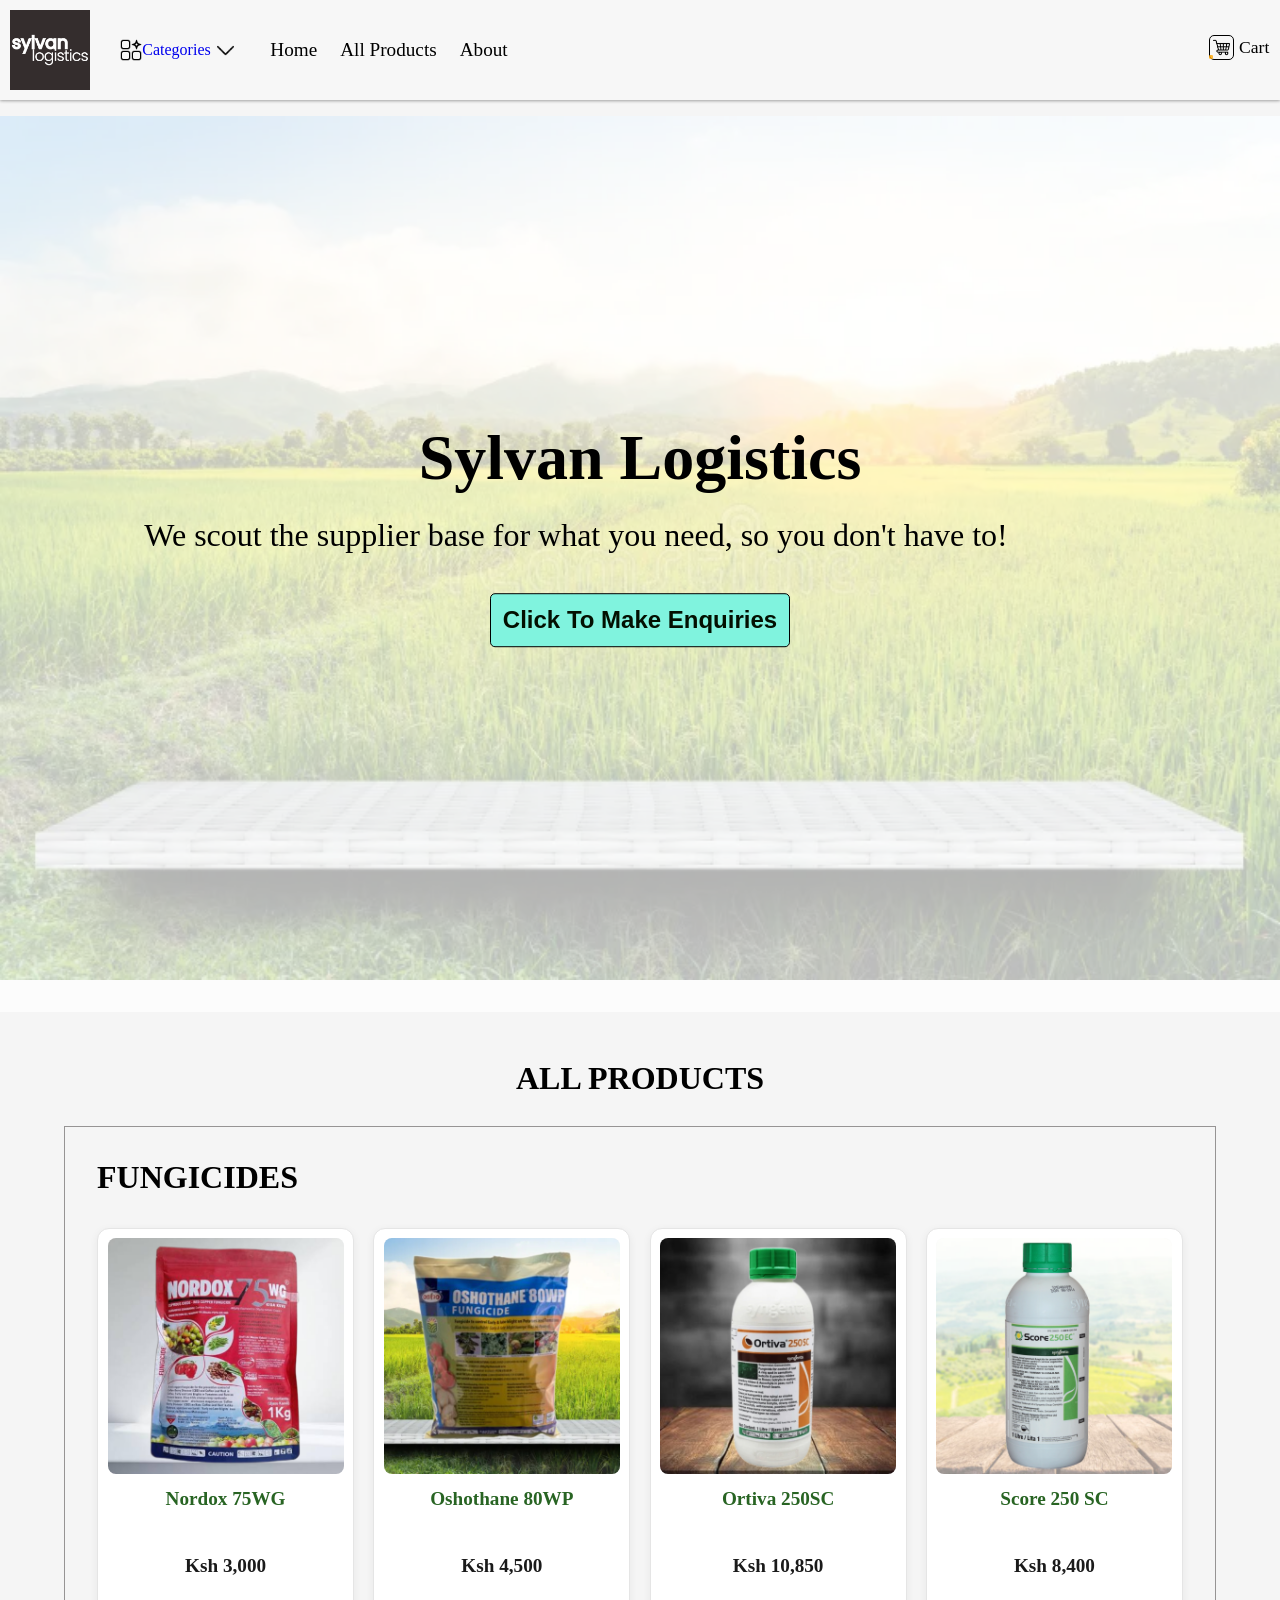
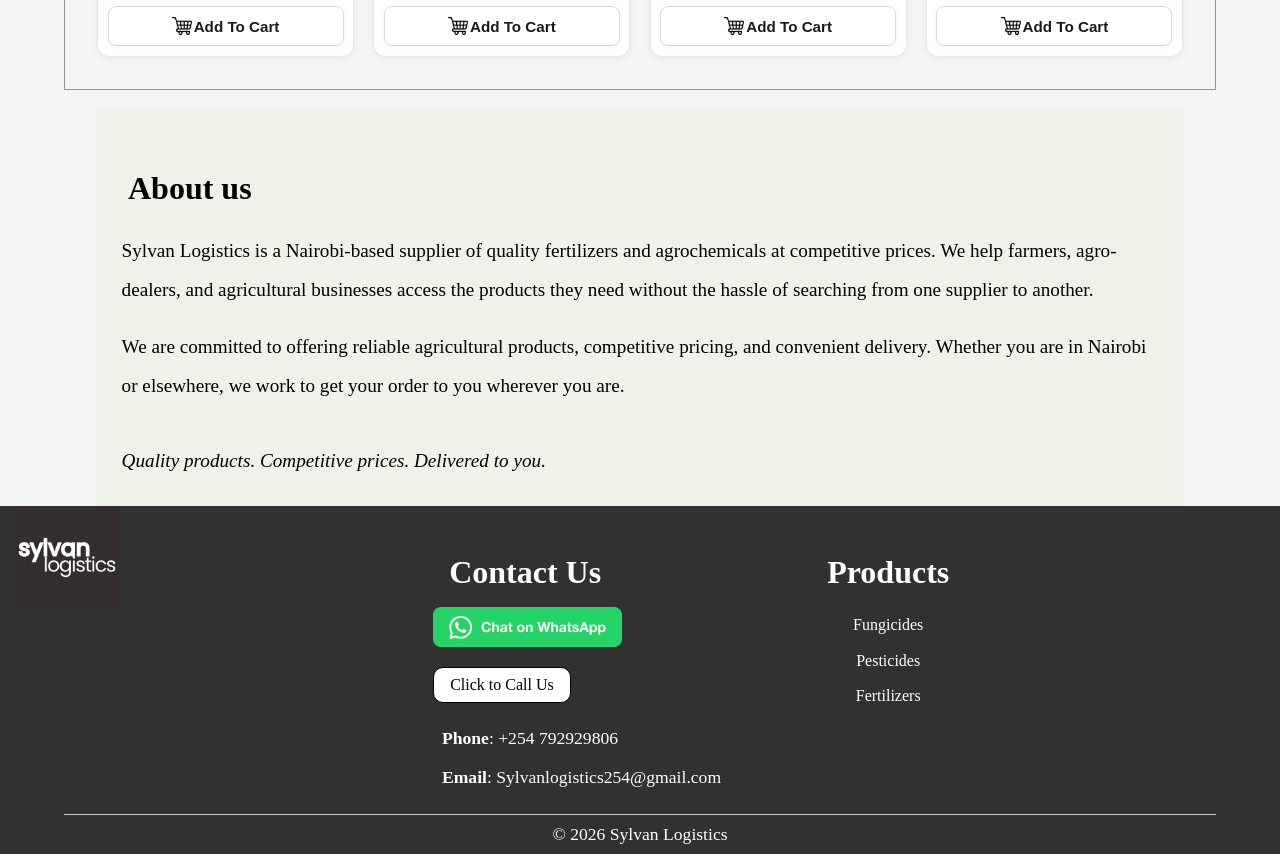
<file: index.html>
<!DOCTYPE html>
<html lang="en">
<head>
    <meta charset="UTF-8">
    <meta name="viewport" content="width=device-width, initial-scale=1.0">
    <link rel="stylesheet" href="index.css">
    <title>Sylvan Logistics</title>
</head>

<body class="main-html">
    <header class="right-slide">
        <nav>
            <ul class="header-style-1">
                <!-- <li class="logo"> -->
                
                    <img src="./assets/logo/Sylvan Logistics logo -black bg.png" alt="placeholder logo" class="logo-image">

                    <li class="categories-container">
                        <div class="nav-and-icon">                    
                            <a href="#Categories" class="categories-link">
                                <img class="categories-icon" src="/assets/icon/categories.png" alt="">
                                <span class="categories-text">Categories</span>
                            </a>
                            <img src="assets/icon/down-arrow.png" alt="down-arrow" class="down-arrow">
                            <img src="assets/icon/up-arrow.png" alt="up-arrow" class="up-arrow">   
                        </div>
                        <ul class="drop-menu">
                            <li class="drop-menu-item"><a href="#Fungicides">Fungicides</a></li>
                            <li class="drop-menu-item"><a href="#Pesticides">Pesticides</a></li>
                            <li class="drop-menu-item"><a href="#Ferilizers">Fertilizers</a></li>
                        </ul> 
                    </li>    
                                
                <div class="left-aligned-nav">       
                    <li>
                        <a href="index.html#home">Home</a>
                    </li>          
                    <li class="all-products-container">
                        <a href="#All-products">All Products</a>
                    </li>
                                    
                    <li><a href="#About">About</a></li>
                    <!-- <li><a href="#Testimonials">Testimonials</a></li> -->
                </div>
                
                <div class="right-aligned-nav">

                    <!-- <div class="contact-buttons">                
                        <a class="whatsapp-contact-button" aria-label="Chat on WhatsApp" href="https://wa.me/254701973009"> 
                            <img class="whatsapp-icon" alt="Chat on WhatsApp" src="/assets/icon/whatsapp.png"/>
                        </a>
                        <a href="tel:+254792929806">
                            <img class="phone-icon" src="/assets/icon/phone.png" alt="phone-icon">
                        </a>                        
                    </div>  -->

                    <li class="cart-container">                        
                        <span class="cart-items-display"></span><img src="assets/icon/shopping-cart png.png" alt="cart icon" class="cart-icon">
                        <p>Cart</p>
                    </li>

                    <img class="menu-icon" src="./assets/icon/menu icon.png" alt="menu-icon">
                </div>
                
            </ul>                
        </nav>
    </header>

    <main>
        <section class="hero">

            <video class="hero-video hero-styling" autoplay loop muted
                    poster="/assets/website background images/JPG/farm bg2.jpg">
                <source src="/assets/video/hero-video-1-240.mp4" type="video/mp4">
            </video>  
            <div class="hero-content">
                <h1 class="fade-slide-in hero-styling">Sylvan Logistics
                    <!-- <span>
                        <p class="animated-paragraph tagline">Your friendly neighbourhood agro-dealer.</p>
                    </span> -->
                </h1>                
                <p class="animated-paragraph hero-styling">We scout the supplier base for what you need, so you don't have to!
                </p>
                <button class="hero-cta"><a href="#Contact">Click to make enquiries</a></button>
            </div>
            
        </section>
        
        <section class="All-products-container">
            <h2 id="All-products">
                ALL PRODUCTS <span class="sum-of-all-products"></span>                                     
            </h2>
            
        </section>        
        
        <section id="Fungicides" class="categories-styling">
        
            <h2>FUNGICIDES</h2>

            <section class="products-container">
                
                <div class="product" 
                    data-name="Nordox 75WG"
                    data-price="3000"
                    data-image="/assets/products/PNG/red copper canva.png">
                    
                    <img class="product-image" src="/assets/products/PNG/red copper canva.png" alt="Nordox 75WG">

                    <h3>Nordox 75WG</h3>
                    
                    <p class="price">Ksh 3,000</p>
                    
                    <button class="nav-and-icon cart-btn">
                        <img src="assets/icon/shopping-cart png.png" alt="cart icon" class="cart-icon">
                        <div class="cart-cta-link"><a href="#Add To Cart">Add To Cart</a></div>
                    </button>
                    
                    <!-- <button class="order-by-whatsapp">
                        <img src="assets/icon/whatsapp.png" alt="cart icon" class="whatsapp-icon">
                        <a class="whatsapp-cta-link">Order on WhatsApp</a>                 
                    </button>            -->
                </div>
                            
                <div class="product"
                    data-name="Oshothane 80WP"
                    data-price="4500"
                    data-image="/assets/products/PNG/Oshothane5kg canva.png">
                    
                    <img class="product-image" src="/assets/products/PNG/Oshothane5kg canva.png" alt="Oshothane 80WP">

                    <h3>Oshothane 80WP</h3>

                    <p class="price">Ksh 4,500</p>

                    <button class="nav-and-icon cart-btn">
                        <img src="assets/icon/shopping-cart png.png" alt="cart icon" class="cart-icon">
                        <div class="cart-cta-link"><a href="#Add To Cart">Add To Cart</a></div>
                    </button>
                    
                    <!-- <button class="order-by-whatsapp">
                        <img src="assets/icon/whatsapp.png" alt="cart icon" class="whatsapp-icon">
                        <a class="whatsapp-cta-link">Order on WhatsApp</a>                 
                    </button> -->
                </div>

                <div class="product"
                    data-name="Ortiva 250SC"
                    data-price="10850"
                    data-image="/assets/products/PNG/Ortiva 250sc 1liter canva.png">
                    
                    <img class="product-image" src="/assets/products/PNG/Ortiva 250sc 1liter canva.png" alt="Ortiva 250SC">

                    <h3>Ortiva 250SC</h3>

                    <p class="price">Ksh 10,850</p>

                    <button class="nav-and-icon cart-btn">
                        <img src="assets/icon/shopping-cart png.png" alt="cart icon" class="cart-icon">
                        <a href="#Add To Cart" class="cart-cta-link">Add To Cart</a>
                    </button>
                    
                    <!-- <button class="order-by-whatsapp">
                        <img src="assets/icon/whatsapp.png" alt="cart icon" class="whatsapp-icon">
                        <a class="whatsapp-cta-link">Order on WhatsApp</a>                 
                    </button> -->

                </div>

                <div class="product"
                    data-name="Score 250EC"
                    data-price="8400"
                    data-image="/assets/products/PNG/Score canva.png">

                    <img class="product-image" src="/assets/products/PNG/Score canva.png" alt="Score 250 SC">

                    <h3>Score 250 SC</h3>

                    <p class="price">Ksh 8,400</p>

                    <button class="nav-and-icon cart-btn">
                        <img src="assets/icon/shopping-cart png.png" alt="cart icon" class="cart-icon">
                        <div class="cart-cta-link"><a href="#Add To Cart">Add To Cart</a></div>
                    </button>
                    
                    <!-- <button class="order-by-whatsapp">
                        <img src="assets/icon/whatsapp.png" alt="cart icon" class="whatsapp-icon">
                        <a class="whatsapp-cta-link">Order on WhatsApp</a>                 
                    </button> -->
                </div>
            </section> 
        </section>
        <section class="section-styling" id="About">
            <h2 >About us</h2>
            <p>Sylvan Logistics is a Nairobi-based supplier of quality fertilizers and agrochemicals at competitive prices. We help farmers, agro-dealers, and agricultural businesses access the products they need without the hassle of searching from one supplier to another.</p>
            <p>We are committed to offering reliable agricultural products, competitive pricing, and convenient delivery. Whether you are in Nairobi or elsewhere, we work to get your order to you wherever you are.</p>
            <br>
            <p class="tagline">Quality products. Competitive prices. Delivered to you.</p>
        </section>

        
    </main>    
    
    <img src="assets/icon/up-arrow.png" alt="down-arrow" class="scroll-up-arrow">

    <footer>
        
        <div class="upper-footer">        
            <img src="./assets/logo/Sylvan Logistics logo -black bg.png" alt="placeholder logo" class="logo-image">
            
            <section class="contact">
                <h2 id="Contact">Contact Us</h2>
                <div class="contact-buttons">                
                    <a aria-label="Chat on WhatsApp" href="https://wa.me/254701973009"> 
                        <img class="whatsapp-contact-button" alt="Chat on WhatsApp" src="/assets/other images/ChatOnWhatsapp.png"/>
                    </a>
                    <a href="tel:+254792929806" class="call-us-link">Click to Call Us</a>
                </div>
                <p class="phone-number"><b>Phone</b>: +254 792929806</p>
                <p class="email"><b>Email</b>: Sylvanlogistics254@gmail.com</p>
            </section>

            <section class="footer-product-categories">
                <h2>Products</h2>
                <ul>
                    <li><a href="#Fungicides">Fungicides</a></li>
                    <li><a href="#Pesticides">Pesticides</a></li>
                    <li><a href="#Ferilizers">Fertilizers</a></li>
                </ul> 
            </section>
        </div>

        <div class="lower-footer">
            <p class="copyright-info">&copy <span id="copyright-year">2026</span><span id="copyright-name"> Sylvan Logistics</span></p>
        </div>
    </footer>

    <script src="./index.js" type="module"></script>

</body>
</html>
</file>
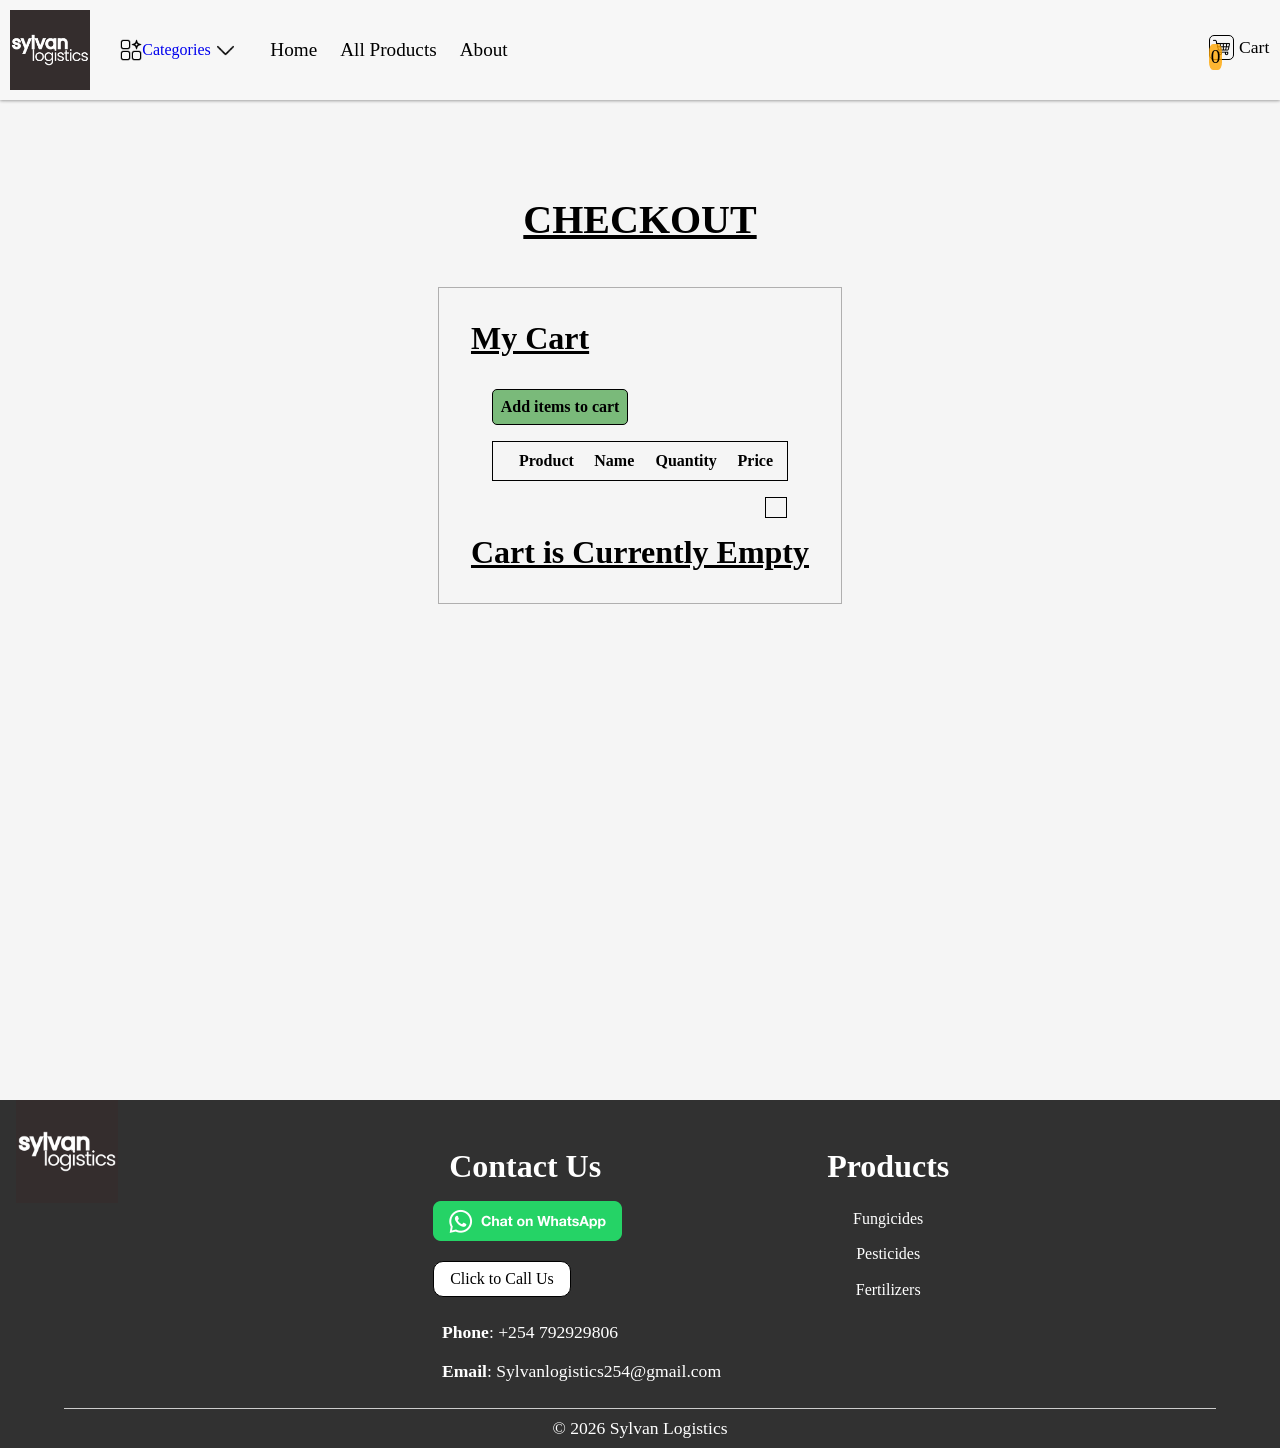
<file: cart.html>
<!DOCTYPE html>
<html lang="en">
<head>
    <meta charset="UTF-8">
    <meta name="viewport" content="width=device-width, initial-scale=1.0">
    <link rel="stylesheet" href="index.css">
    <title>Check-out</title>
</head>
<body>
    <header class="right-slide">
        <nav>
            <ul class="header-style-1">
                <!-- <li class="logo"> -->
                
                    <img src="./assets/logo/Sylvan Logistics logo -black bg.png" alt="placeholder logo" class="logo-image">

                    <li class="categories-container">
                        <div class="nav-and-icon">                    
                            <a href="#Categories" class="categories-link">
                                <img class="categories-icon" src="/assets/icon/categories.png" alt="">
                                <span class="categories-text">Categories</span>
                            </a>
                            <img src="assets/icon/down-arrow.png" alt="down-arrow" class="down-arrow">
                            <img src="assets/icon/up-arrow.png" alt="up-arrow" class="up-arrow">   
                        </div>
                        <ul class="drop-menu">
                            <li class="drop-menu-item"><a href="#Fungicides">Fungicides</a></li>
                            <li class="drop-menu-item"><a href="#Pesticides">Pesticides</a></li>
                            <li class="drop-menu-item"><a href="#Ferilizers">Fertilizers</a></li>
                        </ul> 
                    </li>    
                                
                <div class="left-aligned-nav">       
                    <li>
                        <a href="index.html#home">Home</a>
                    </li>          
                    <li class="all-products-container">
                        <a href="#All-products">All Products</a>
                    </li>
                                    
                    <li><a href="#About">About</a></li>
                    <!-- <li><a href="#Testimonials">Testimonials</a></li> -->
                </div>
                
                <div class="right-aligned-nav">

                    <!-- <div class="contact-buttons">                
                        <a class="whatsapp-contact-button" aria-label="Chat on WhatsApp" href="https://wa.me/254701973009"> 
                            <img class="whatsapp-icon" alt="Chat on WhatsApp" src="/assets/icon/whatsapp.png"/>
                        </a>
                        <a href="tel:+254792929806">
                            <img class="phone-icon" src="/assets/icon/phone.png" alt="phone-icon">
                        </a>                        
                    </div>  -->

                    <li class="cart-container">                        
                        <span class="cart-items-display"></span><img src="assets/icon/shopping-cart png.png" alt="cart icon" class="cart-icon">
                        <p>Cart</p>
                    </li>

                    <img class="menu-icon" src="./assets/icon/menu icon.png" alt="menu-icon">
                </div>
                
            </ul>                
        </nav>
    </header>
    
    <main class="cart-html">
        <h1>Checkout</h1>
        
        <div class="cart-section">

            <div class="cart-order-section"> 
                <section class="order">   
                    <h2>Order</h2>       
                    
                    <button class="cta nav-and-icon order-by-whatsapp">
                        <img src="assets/icon/whatsapp.png" alt="whatsapp-icon" class="whatsapp-icon">
                        <a class="whatsapp-cta-link">Order by WhatsApp</a>                
                    </button>

                    <p>Don't have WhatsApp? <br>Order by SMS</p>
                    
                    <button class="order-by-sms">
                        <div class="cart-cta-link"><a href="#Add To Cart">Order by SMS</a></div>
                    </button>                    

                    <p class="order-call-here">Click <a href="tel: +254792929806">Here</a><br>or dial +254792929806 <br>to confirm you've placed an order with the seller</p>
                </section>
            </div>

            <div class="cart-list-section">
                <div class="cart-list-section-header">
                    <h2>My Cart</h2>                    
                    <button class="clear-cart">Clear Cart</button>
                </div>
                <div>
                    <a class="add-more-items" href="index.html">Add items to cart</a>
                </div>
                <section class="table-section">
                    <table class="cart-table-content">
                        <tr>
                            <th></th>
                            <th>Product</th>
                            <th>Name</th>
                            <th>Quantity</th>
                            <th>Price</th>
                        </tr>
                        
                    </table>
                    <h3 class="total-amount"></h3>
                    <h2 class="cart-is-empty">Cart is Currently Empty</h2>
                </section>
            </div>
        </div>
    </main>

     <footer>
        
        <div class="upper-footer">        
            <img src="./assets/logo/Sylvan Logistics logo -black bg.png" alt="placeholder logo" class="logo-image">
            
            <section class="contact">
                <h2 id="Contact">Contact Us</h2>
                <div class="contact-buttons">                
                    <a aria-label="Chat on WhatsApp" href="https://wa.me/254701973009"> 
                        <img class="whatsapp-contact-button" alt="Chat on WhatsApp" src="/assets/other images/ChatOnWhatsapp.png"/>
                    </a>
                    <a href="tel:+254792929806" class="call-us-link">Click to Call Us</a>
                </div>
                <p class="phone-number"><b>Phone</b>: +254 792929806</p>
                <p class="email"><b>Email</b>: Sylvanlogistics254@gmail.com</p>
            </section>

            <section class="footer-product-categories">
                <h2>Products</h2>
                <ul>
                    <li><a href="#Fungicides">Fungicides</a></li>
                    <li><a href="#Pesticides">Pesticides</a></li>
                    <li><a href="#Ferilizers">Fertilizers</a></li>
                </ul> 
            </section>
        </div>

        <div class="lower-footer">
            <p class="copyright-info">&copy <span id="copyright-year">2026</span><span id="copyright-name"> Sylvan Logistics</span></p>
        </div>
    </footer>

    <script src="/index.js" type="module"></script>        
</body>
</html>
</file>
<file: index.css>
*{
    margin: 0;
    padding: 0;
    box-sizing: border-box;
}
body{
    display: grid;
    grid-template-rows: auto minmax(min-content, 1fr) auto;
    min-height: 100vh;
    /* background: url("./assets/website background images/WEBP/12.webp") no-repeat center/cover whitesmoke; */
    background-color: whitesmoke;
    scroll-behavior: smooth;
    overflow-x: hidden;
}
h1{
    margin-top: 1.5em;
    padding: 0.5em 0.5em 0.1em;
    font-size: clamp(1.5rem, 5vw, 4rem)
}
h2{
    margin-top: 1em;
    padding: 0.5em;
    font-size: clamp(1.3rem, 5vw, 2rem);
}
h3{
    font-size: clamp(1.2rem, 5vw, 1.8rem);
}
p{
    padding: 0.5em;
    /* font-size: 1.2rem; */
}
a{    
    text-decoration: none;
}
li{
    list-style: none;
}
button{
    display: block;
}
header{
    width: 100%;
    z-index: 10;
    background-color: rgb(255, 255, 255, 0.2);
    box-shadow: 0px 1px 3px 0px rgba(0, 0, 0, 0.3), 0px 1px 2px 0px rgba(0, 0, 0, 0.06);
    margin-bottom: 1em;
}
@media(max-width : 768px){
    
    header .header-style-1{
        width: 100%;
        height: auto;  
        position: relative;
        top: auto;
        padding-top:1em;
        margin-bottom: 1em;
        box-shadow: none;  
        display: flex;
        align-items: center;
        justify-content: space-between; 
    }
    .left-aligned-nav{
        position: absolute;
        top: 3.9em;
        right: 0;
        width: 50vw;
        height: 70vh;
        text-align: center;
        background-color: rgb(0, 0, 0, 0.8);
    }
    nav .left-aligned-nav a{
        color: white;
        font-weight: bold;
        font-size: 1.3rem;
        border-bottom: 1px solid;
        display: block;
        width: 100%;
    }
    nav .left-aligned-nav li{
        width: 100%;
    }
    header nav .logo-image{
        width: 10%;
        margin-right: 0;
    }
    nav .categories-container{
        margin-top: 1em;
        margin-right: auto;
    }
    nav .categories-link{
        margin-top: -1em;
    }
    nav .categories-text{
        display: none;
    }
    .down-arrow{
        margin-top: -1em;
    }
    .drop-menu-item:not(:last-child){
        border-bottom: none;
    }
    nav .right-aligned-nav{
        margin-right: 0.5em;
        gap: 8px;
    }
    .hero{
        /* margin-top: 1em; */
    }
    .hero-video{
        width: 100%;
        height: auto;
    }
    .hero-content{
        margin-top: 1em;
        padding-top: 1em;
        padding-bottom: 2em;
    }
    .hero-content .hero-cta{
        font-size: 0.7em;
    }
    .product .whatsapp-icon{
        width: 20px;
    }
    .productPage{
        flex-direction: column;
    }
    .productPage-order{
        margin: 1em;
        width: 100%;
    }
    .productPage .productPage-info{
        /* width: 80%; */
        margin: 1em auto;
    }
    .productPage-image{
        margin: 1em auto;
    }
    .cart-section{
        flex-direction: column;
        justify-content: space-evenly;
        gap: 2em;
    }
    .cart-html h2{
        font-size: clamp(1rem, 10vw, 1.8rem) !important;
        text-transform: uppercase;
        text-decoration: underline;
    }
    .cart-list-section{
        width: auto;
        overflow-x: auto;
        margin: 0 auto;
        padding: 0em 1em;
    }
    .cart-section .cart-order-section{
        margin: 0 auto;
        /* width: 60%; */
    }
    .contact .contact-buttons{
        flex-direction: column;
        align-items: flex-start;
        gap: 0.5em;
    }
    .contact .whatsapp-contact-button{
        width: 140px; 
    }
    .upper-footer{
        flex-direction: column;
        width: 90%;
        max-width: 320px;
        gap: 1em;
    }    
    .contact,
    .footer-product-categories{
        /* margin: 0 auto; */
        margin: 1em;
    }
}
.header-style-1{
    color: black;
    display: flex;
    align-items: center;
    justify-content: space-between;
    height: 100px;
    font-size: 1.2rem;    
    padding-top: 1.2em;
    padding-bottom: 1.2em;    
}
nav li{
    padding: 0.4em 0.1em;
    font-weight: 500;
    white-space: nowrap;
}
nav li:hover:not(.logo):not(.cart-container){
    background-color: rgb(161, 245, 230);
    border-radius: 2px;
}
nav li.active:not(.logo){
    border-bottom: 2px solid;
}
nav li.active a:not(.drop-menu-item a){
    color: rgb(9, 84, 86);
}
nav .logo{
    margin: 0.5em;
    width: fit-content;
    display: flex;
    background-color: red;
}
nav .logo-image{
    margin-left: 0.5em;
    margin-right: 0.5em;
    width: 80px;
}
nav .menu-icon{
    width: 40px;
    margin-left: auto;
    padding: 0.3em;
    border: 1px solid;
    border-radius: 50%;
}
.left-aligned-nav{
    display: flex;
    align-items: center;
    justify-content: flex-start;
    margin-right: auto;
    /* margin-left: auto; */
}
.left-aligned-nav a{
    color: black;
    padding: 0.4em 0.5em;
}
.categories-container{
    position: relative;
    display: flex;
    align-items: center;
    justify-content: center;
    margin-right: 1em;
    margin-left: 1em;
}
.nav-and-icon{
    display: flex;
    align-items: center;
    justify-content: center;
    gap: 2px;
}
.categories-link{
    display: flex;
    align-items: center;
    justify-content: center;
    /* margin-top: -0.5em; */
}
.categories-text{
    font-size: clamp(0.8rem, 5vw, 1rem)
}
.down-arrow,
.up-arrow {
    width: 25px;
}
.up-arrow {
    display: none;
}
.drop-menu{
    position: absolute;
    top: 100%;
    margin-top: 0.5em;
    border: 1px solid #333;
    width: 100%;
    display: none;
    background-color: black;
    color: white;
}
.drop-menu li:hover a{
    color: black;
}
.drop-menu a{
    display: block; 
    padding: 0.2em 0.1em;
    width: 100%;
    text-align: center;
    color: white;
}
.drop-menu-item:not(:last-child){
    border-bottom: 1px solid;
}
.right-aligned-nav{
    display: flex;
    align-items: center;
    justify-content: center;
    /* background-color: rgba(239, 246, 237, 0.9); */
    gap: 20px;
    /* padding: 0.5em; */
}
nav .contact-buttons{
    display: flex;
    align-items: center;
    gap: 1em;
}
nav .contact-buttons a{
    width: fit-content;
}
nav .whatsapp-contact-button{
    display: inline-block;
    width: 200px;
    margin-left: 0.75em;
    transition: transform 0.2s ease-in;
}
nav .whatsapp-contact-button:hover{
    transform: scale(1.04);
}
nav .call-us-link{
    display: inline-block;
    color: white;
    background-color: rgb(0, 0, 0, 0.7);
    padding: 0.7em;
    transition: transform 0.2s ease-in;  
    margin-top: 0.6em; 
    /* margin-right: 0.75em;  */
    white-space: nowrap;
}
nav .call-us-link:hover{
    transform: scale(1.04);
}
.cart-icon{
    width: 20px;
}
nav .cart-container{
    display: flex;
    align-items: center;
    padding-left: 0.75em;
    margin-top: -0.3em;
    margin-left: 2em;
    position: relative;
    z-index: 0;
    transition: transform 0.1s ease;
}
nav .cart-container:hover{
    transform: scale(1.03);
}
nav .cart-icon{
    width: 25px;
    border: 1px solid;
    padding: 0.15em;
    border-radius: 5px;
}
nav .cart-container{
    margin-left: 0;
}
nav .cart-container p{
    font-size: 1.1rem;
    padding-left: 0.3em;
}
nav .cart-items-display{
    position: absolute;
    z-index: 1;
    background-color: rgb(255, 165, 0, 0.8);
    border-radius: 30%;
    margin-top: 1em;
    padding: 0.1em;
}
.section-styling{
    width: 85%;
    background-color: rgb(233, 241, 226, 0.6);
    margin: auto;
    padding: 1em;
}
.section-styling p{
    line-height: 2;
    font-size: 1.2rem;
}
.tagline{
    font-style: italic;
}
.hero{
    display: flex;
    position: relative;
    z-index: 1;
    min-height: 0;
    overflow: hidden;
}
.hero::after{
    content: "";
    position: absolute;
    inset: 0;
    z-index: 0;
    background-color: rgba(255, 255, 255, 0.7);
    pointer-events: none;
}
.hero-video{
    display: block;
    width: 100%;
    height: auto;
    object-fit: contain;
    object-position: top center;
    position: relative;
    z-index: -1;    
    margin-bottom: 2em;
}
.hero-content{
    position: absolute;
    top: 40%;
    left: 50%;
    z-index: 1;  
    width: 80%;
    padding-top: 1em;
    transform: translate(-50%, -50%);
    text-align: center;
}
.hero-cta{
    border: 1px solid;
    background-color: rgb(128, 243, 222);
    font-weight: bold;
    font-size: clamp(1rem, 2vw, 1.5rem);
    border-radius: 5px;
    text-transform: capitalize;
    margin: 1em auto;
    padding: 0.5em;
}
.hero-cta:hover{
    background-color: rgb(134, 255, 233);  
    transform: scale(1.01);
}
.hero-cta a{
    color: rgb(3, 16, 1);
}
.hero-more-info{
    margin-top: 0;
    font-size: clamp(0.5rem, 5vw, 1rem)
}

h1 .tagline{
    font-weight: lighter;
}
.hero p{
    line-height: 1.5;
    font-size: clamp(1rem, 2.5vw, 3rem);
    padding: 0.3em;
}

.All-products-container{
    text-align: center;
}
.sum-of-all-products{
    font-weight: 100;
}
.All-products-container p{
    padding-right: 1em;
    padding-left: 1em;
}
.All-products-container a{
    text-decoration: underline;
}
.categories-styling{
    border: 1px solid #969494;
    margin: 0.8em auto;
    width: 90%;
    padding: 1em;
}
.categories-styling h2{
    margin-top: 0;
    margin-bottom: 0;
}
.cart-html h1{
    text-align: center;
    text-decoration: underline;
    text-transform: uppercase;
    margin-bottom: 1em;
    font-size: clamp(1.5rem, 8vw, 2.5rem);
}
.cart-section{
    display: flex;
    justify-content: space-around;
    gap: 2em;
    font-size: clamp(1rem, 1.2vw, 2rem);
}
.cart-list-section{
    border: 1px solid #b0afaf;
    margin-bottom: 1em;
    margin-right: auto;
    margin-left: auto;
    padding: 1em;
}
.cart-list-section-header{
    display: flex;
    align-items: center;
    justify-content:flex-start;
    padding-bottom: 0;
}
.cart-list-section h2{
    text-decoration: underline;
    margin-bottom: 0;
    margin-top: 0;
    width: fit-content;
}
.cart-order-section {
    display: flex;
    padding-bottom: 0;
    margin-left: 1em;
}
.cart-order-section .order-by-whatsapp{
    margin-bottom: 0;
}
.cart-table-content{
    margin: 1em auto;
}
.cart-table-content img{
    width:50px;
}
.total-amount{
    text-align: right;
    margin-right: 2em;
    margin-left: auto;
    padding: 0.5em;
    border: 1px solid;
    width: fit-content;
    font-size: clamp(1rem, 5vw, 1.2rem);
}
.order-by-sms{
    margin: 1em auto;
    border-radius: 5px;
    border: 1px solid;
    background-color: rgba(0, 0, 0, 0.3);
    /* width: 60%; */
    transition: transform 0.2s ease;
}
.order-by-sms:hover{
    transform: scale(1.02);
    background-color: rgba(0, 0, 0, 0.2);
}
.order-by-sms a{
    padding: 1em 2em;
    color: black;    
    font-weight: bold;
}
.order-call-here{
    width: fit-content;
    font-style: italic;
    border-top: 1px solid;
}
.order-call-here a{
    text-decoration: underline;
}
table{
    border: 1px solid;
    width: 80%;
    border-collapse: separate;
    border-spacing: 10px;
    empty-cells: hide;
}
td{
    text-align: center;
    padding: 0.1em;
}
.product-quantity{
    display: flex;
    align-items: center;
    justify-content: space-evenly;
    margin-top: 2em;
}
.minus,
.plus{
    font-size: clamp(1rem, 1.2vw, 2rem);
    font-weight: bold;
    border: 1px solid;
    padding: 0.2em 0.3em;
    margin: 0.5em;
    cursor: pointer;
}
.minus{
    background-color: rgb(128, 128, 128, 0.5);
}
.plus{
    background-color: rgb(255, 165, 0, 0.8);
}
.cart-is-empty{
    text-align: left;
    margin: auto;
}
.clear-cart{
    padding: 0.5em 1em;
    margin-left: auto;
    margin-right: 3em;
    background-color: rgb(0, 255, 255, 0.5);
    font-weight: bold;
    border: 1px solid;
    display: block;
    text-align: right;
}
.cart-list-section .add-more-items {
    margin-left: 2.3em;
    margin-bottom: 0;
    padding: 0.5em;
    border: 1px solid;
    background-color: rgb(0, 128, 0, 0.5);
    text-decoration: none;
}
.add-more-items{
    display: block;
    width: fit-content;
    margin: 1em auto -2em;
    padding-bottom: 0;
    font-weight: bold;
    text-decoration: underline;
    border-radius: 5px;
    transition: transform 0.5s ease;
    color: black;
}
.add-more-items:hover{
    transform: scale(1.02);
}
.cart-table-content .recycle-bin{
    width: 15px;
}
.cart-btn{
     margin: 0.5em auto 0;
     transition: transform 0.25s ease, box-shadow 0.25s ease;
     width: 100%;
     border: 1px solid #d8d8d8;
     border-radius: 8px;
     background-color: white;
     color: #1a1a1a;
     font-weight: 700;
     font-size: clamp(0.85rem, 3.5vw, 0.95rem);
     padding: 0.6em;
     box-shadow: 0 1px 4px rgba(0,0,0,0.06);
}
.cart-btn:hover{
    transform: translateY(-2px);
    box-shadow: 0 4px 10px rgba(0,0,0,0.1);
    background-color: #fafafa;
}
.cart-btn a{    
    color: #1a1a1a;   
}
.products-container{
    display: grid;
    grid-template-columns:repeat(auto-fit, minmax(100px, 1fr));
    gap: 1.2em;
    margin: 1em auto;  
    padding: 0 1em;  
}
.product{
    border: 1px solid #e5e5e5;
    border-radius: 12px;
    background-color: white;
    width: 100%;
    padding: 0.6em;
    text-align: center;
    transition: transform 0.25s ease, box-shadow 0.25s ease;
    box-shadow: 0 2px 8px rgba(0,0,0,0.06); 
    cursor: pointer;
    display: flex;
    flex-direction: column;
    overflow: hidden;
}
.product:hover{
    box-shadow: 0 8px 20px rgba(0,0,0,0.12);
    transform: translateY(-4px);
}
.product-image{
    width: 100%;
    aspect-ratio: 1 / 1;
    object-fit: contain;  
    border-radius: 8px;
    background-color: #fafafa;  
    margin-bottom: 0.5em;
}
.product-image:hover{
    transform: scale(1.04);
}
.product h3{
    font-size: clamp(0.95rem, 4vw, 1.2rem);
    color: rgb(40, 100, 35);  
    margin: 0.3em 0;
    min-height: 2.4em;
}
.price{
    font-size: clamp(1rem, 5vw, 1.2rem);
    font-weight: 800;
    color: #1a1a1a;
    margin: 0.3em 0 0.6em;
}
.cart{
    width: 50%;
    margin: 1dvh auto 1em;
    background-color: rgb(194, 244, 186);
}
.order-by-whatsapp{
    display: flex;
    flex-direction: column;
    align-items: center;
    justify-content: center;
    gap: 0.2em;
    border-radius: 12px;
    margin: 0.5em auto 0;
    padding: 0.5em 0.3em;
    width: 100%;
    background-color: rgb(37, 211, 102);
    box-shadow: 0 1px 4px rgba(0,0,0,0.08);
    transition: transform 0.25s ease, box-shadow 0.25s ease, background-color 0.2s ease;

}
.order-by-whatsapp:hover{
    background-color: rgb(29, 190, 88); 
    transform: translateY(-2px);
    box-shadow: 0 4px 10px rgba(0,0,0,0.12);
}
.whatsapp-cta-link{
    font-weight: bold;
    font-size: clamp(0.65rem, 3vw, 0.85rem);
    color: white;
    text-align: center;
    line-height: 1.1;
    padding: 0;
}
.whatsapp-icon{
    width: 18px;
}
.phone-icon,
.categories-icon{
    width: 22px;
}
.product-description{
    display: none;
}
.productPage{
    display: flex;
    align-items: flex-start;
    justify-content: space-evenly;
}
.productPage-h1{
    margin-bottom: 1em;
    text-align: center;
    text-decoration: underline;
}
.productPage-info{
    background-color: rgb(255, 255, 0, 0.3);
    border: 1px solid #817f7f;
    width: 50%;
    margin: 1em;
}
.productPage-order{
    display: flex;
}
.productPage-order .whatsapp-icon{
    width: 20px;
}
.productPage-order .whatsapp-cta-link{
    white-space: wrap;
}
.pay{
    display: none;
    width: 70%;
    height: fit-content;
    margin: 5em 1em 1em 1em;
    padding: 1em;
    background-color: rgb(0, 0, 0, 0.7);
    color: white;
    font-size: 1rem;
}
.order{
    padding: 1em 1em 2em 1em;  
    margin: 1em auto;
    height: fit-content;
    border: 1px solid #817f7f;
    background-color: rgb(255, 255, 255, 0.5);
}
.order h2{
    font-size: clamp(1.3rem, 5vw, 1.8rem);
    text-decoration: underline;
    text-align: left;
    margin-bottom: 1em;
}
.order p{
    text-align: center;
    padding-top: 1em;
    padding-bottom: 1em;
}
.order button{    
    padding: 0.8em;
    /* width: fit-content; */
}
.order .cart-btn{
    display: flex;
    align-items: center;
    justify-content: space-between;
    gap: 0.5em;
    background-color: white;
    border-radius: 5px;
    width: fit-content;
    padding: auto;
    font-weight: bold;
}
.order .cart-icon{
    width: 25px;
}
.order .click-to-pay{
    display: none;
    background-color: orange;
    border: 1px solid;
    border-radius: 5px;
    width: 40%;
    margin: 0 auto;
    font-weight: bold;
    transition: transform 0.1s ease-in;
}
.order .click-to-pay:hover{
    background-color: rgb(252, 177, 39);
    transform: scale(1.02);
}
.order button img{
    width: 40px;
    border: none;
}
.productPage-product-name{
    text-align: center;
    margin-top: 0;
    border-bottom: 1px solid #817f7f;
}
.productPage-image{
    margin: 1em auto;
    width: 50%;
}
.productPage img{
    display: block;
    border: 1px solid;
    margin: auto;
    width: 50%;
    object-fit: cover;
}
.productPage-price{
    font-weight: bold;
     font-size: clamp(1.3rem, 5vw, 1.8rem);
    text-align: center;
    padding-top: 0;
    padding-bottom: 0;
}
.productPage-product-description{
    line-height: 1.5;
}
.productPage .product-summary{
    padding-bottom: 1.5em;
}
.scroll-up-arrow{
    position: fixed;
    bottom: 0;
    right: 0;
    margin: 1em;
    width: 40px;    
    border: 1px solid; 
    padding: 0.5em; 
    border-radius: 50%;
    background-color: rgb(236, 234, 234);  
}
.scroll-up-arrow:hover{
    background-color: white;
}
#About{
    margin-top: 1em;
}
footer{
    background-color:rgb(0, 0, 0,0.8);
    color: white;
    font-size: 1rem;
    /* margin-bottom: auto; */
}
.upper-footer{
    display: flex;
    align-items:flex-start;
    justify-content: center;
}
.lower-footer{
    position: static;
    bottom: 0;
    margin-top: 1em;
}
.cart-html{
    margin-bottom: 30em;
}
footer .logo-image{
    width: 8%;
    margin-right: auto;
    margin-left: 1em;
}
.whatsapp-contact-button{
    width:50%;
    transition: transform 0.2s ease-in; 
}
.whatsapp-contact-button:hover{
    transform: scale(1.04);
}
.call-us-link{
    background-color: white;
    color: black;
    font-size: 1rem;
    display: block;
    border: 1px solid;
    border-radius: 10px;
    width: fit-content;
    padding: 0.5em 1em;
    margin-top: 1em;
    margin-bottom: 1em;
    transition: transform 0.2s ease-in; 
}
.call-us-link:hover{
    transform: scale(1.04);
}
footer p{
   font-size: 1.1rem;
}
.footer-product-categories{
    margin-right: auto;
}
.footer-product-categories a{
    color: white;
    line-height: 2.2;
    display: block;
    text-align: center;
}
.copyright-info{
    margin: 1em auto 0em;
    text-align: center;
    border-top: 1px solid #ccc;
    width: 90%;
}
.fade-slide-in{
    opacity: 0;
    animation: fadeSlideIn 2s ease forwards;
}
.right-slide{
    opacity: 0;
    animation: rightSlide 2s ease forwards;
}
.word{
    display: inline-block;
    opacity: 0;
    animation: animatedWords 0.6s ease forwards;
}
@keyframes fadeSlideIn{
    from{
        opacity: 0;
        transform: translateY(20px);
    }
    to{
        opacity: 1;
        transform: translateY(0);
    }
}
@keyframes rightSlide{
    from{
        opacity:0;
        transform: translateX(-50px);
    }
    to{
        opacity: 1;
        transform: translateX(0);
    }
}
@keyframes animatedWords{
    from {
        opacity: 0;
        transform: translateY(20px);
    }
    to {
        opacity: 1;
        transform: translateY(0);
    }
}
</file>
